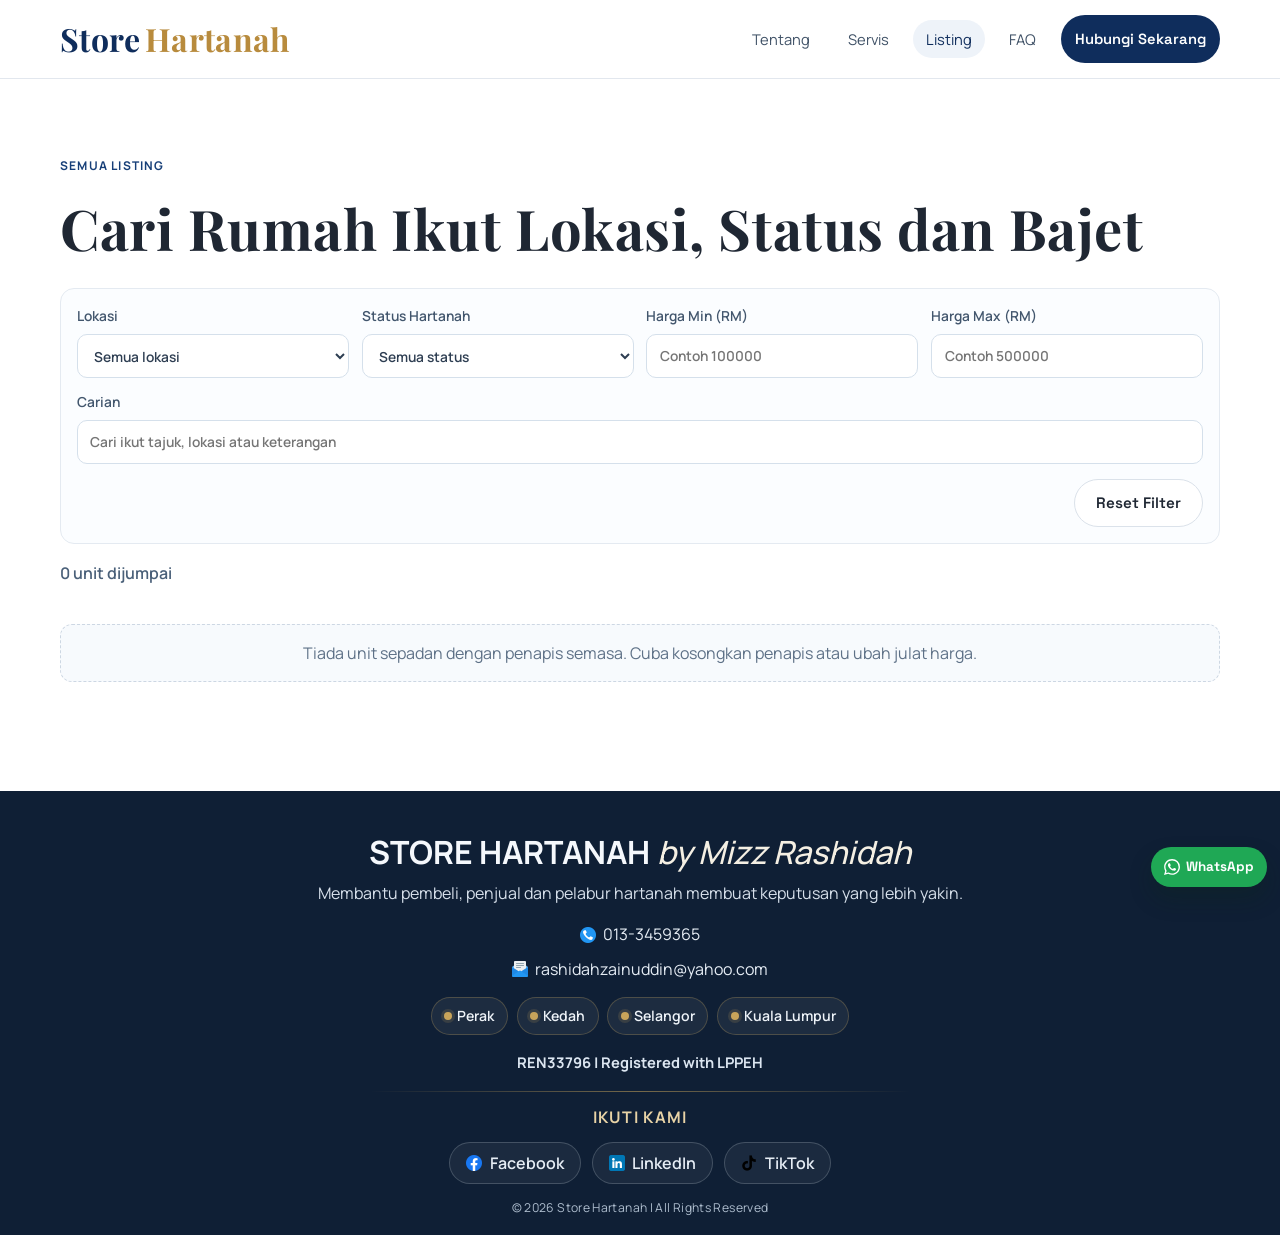
<file: listing.html>
<!doctype html>
<html lang="ms">
  <head>
    <meta charset="UTF-8" />
    <meta name="viewport" content="width=device-width, initial-scale=1.0" />
    <link rel="icon" type="image/jpeg" href="assets/logo/7d5cea04-9f6e-4fd5-bb03-fb02c5d42b63.jpeg" />
    <title>Semua Listing Hartanah | Store Hartanah</title>
    <meta
      name="description"
      content="Semua listing hartanah Store Hartanah dengan filter lokasi, status dan harga untuk bantu anda cari rumah ikut bajet."
    />
    <meta name="robots" content="index,follow" />

    <link rel="preconnect" href="https://fonts.googleapis.com" />
    <link rel="preconnect" href="https://fonts.gstatic.com" crossorigin />
    <link
      href="https://fonts.googleapis.com/css2?family=Manrope:wght@400;500;600;700&family=Playfair+Display:wght@600;700&family=Space+Grotesk:wght@500;600;700&display=swap"
      rel="stylesheet"
    />
    <link
      href="https://fonts.googleapis.com/css2?family=Material+Symbols+Outlined:wght,FILL@100..700,0..1&display=swap"
      rel="stylesheet"
    />
    <link rel="stylesheet" href="styles.css" />
  </head>
  <body class="listing-page">
    <header class="site-header" id="top">
      <nav class="navbar container" aria-label="Navigasi Utama">
        <a class="brand" href="index.html#hero" aria-label="Store Hartanah">
          <span class="brand-wordmark" aria-hidden="true">
            <span class="brand-store">Store</span>
            <span class="brand-hartanah">Hartanah</span>
          </span>
        </a>

        <button
          class="menu-toggle"
          type="button"
          aria-expanded="false"
          aria-controls="mobile-menu"
          aria-label="Buka menu"
          data-menu-toggle
        >
          <span></span>
          <span></span>
          <span></span>
        </button>

        <ul class="nav-links" data-desktop-nav>
          <li><a href="index.html#about">Tentang</a></li>
          <li><a href="index.html#services">Servis</a></li>
          <li><a href="listing.html" class="active">Listing</a></li>
          <li><a href="index.html#faq">FAQ</a></li>
          <li>
            <a
              class="btn btn-primary btn-nav"
              href="https://wa.me/60133459365"
              target="_blank"
              rel="noopener noreferrer"
              >Hubungi Sekarang</a
            >
          </li>
        </ul>
      </nav>

      <div class="menu-backdrop" data-menu-backdrop></div>
      <div class="mobile-menu" id="mobile-menu" data-mobile-menu>
        <a href="index.html#hero" data-nav-link>Utama</a>
        <a href="index.html#about" data-nav-link>Tentang</a>
        <a href="index.html#services" data-nav-link>Servis</a>
        <a href="listing.html" data-nav-link>Listing</a>
        <a href="index.html#testimoni" data-nav-link>Testimoni</a>
        <a href="index.html#faq" data-nav-link>FAQ</a>
        <a
          class="btn btn-primary"
          href="https://wa.me/60133459365"
          target="_blank"
          rel="noopener noreferrer"
          >Hubungi Mizz Rashidah</a
        >
      </div>
    </header>

    <main class="listing-main" id="listing">
      <section class="section">
        <div class="container reveal is-visible">
          <p class="eyebrow">Semua Listing</p>
          <h1>Cari Rumah Ikut Lokasi, Status dan Bajet</h1>

          <form class="listing-filter" data-listing-filter>
            <div class="listing-filter-grid">
              <label>
                Lokasi
                <select data-filter-location>
                  <option value="">Semua lokasi</option>
                </select>
              </label>

              <label>
                Status Hartanah
                <select data-filter-status>
                  <option value="">Semua status</option>
                </select>
              </label>

              <label>
                Harga Min (RM)
                <input type="number" min="0" step="1000" placeholder="Contoh 100000" data-filter-price-min />
              </label>

              <label>
                Harga Max (RM)
                <input type="number" min="0" step="1000" placeholder="Contoh 500000" data-filter-price-max />
              </label>

              <label class="listing-search-field">
                Carian
                <input
                  type="search"
                  placeholder="Cari ikut tajuk, lokasi atau keterangan"
                  data-filter-search
                />
              </label>
            </div>
            <div class="listing-filter-actions">
              <button class="btn btn-secondary" type="button" data-filter-reset>Reset Filter</button>
            </div>
          </form>

          <p class="listing-count" data-listing-count>0 unit dijumpai</p>

          <div class="listing-grid" data-listing-grid data-listing-grid-all></div>
          <p class="listing-empty" data-listing-empty hidden>
            Tiada unit sepadan dengan penapis semasa. Cuba kosongkan penapis atau ubah julat harga.
          </p>
        </div>
      </section>
    </main>

    <footer class="site-footer" id="footer">
      <div class="container footer-simple">
        <div class="footer-branding">
          <h3><span>STORE HARTANAH</span> <em>by Mizz Rashidah</em></h3>
          <p class="footer-desc">
            Membantu pembeli, penjual dan pelabur hartanah membuat keputusan yang lebih yakin.
          </p>
        </div>

        <div class="footer-contact">
          <p>
            <img class="footer-contact-icon" src="assets/logo/call_3687004.png" alt="" aria-hidden="true" />
            <a href="tel:+60133459365">013-3459365</a>
          </p>
          <p>
            <img class="footer-contact-icon" src="assets/logo/email_726623.png" alt="" aria-hidden="true" />
            <a href="mailto:rashidahzainuddin@yahoo.com">rashidahzainuddin@yahoo.com</a>
          </p>
        </div>

        <div class="footer-badges" aria-label="Coverage area">
          <span class="footer-badge">Perak</span>
          <span class="footer-badge">Kedah</span>
          <span class="footer-badge">Selangor</span>
          <span class="footer-badge">Kuala Lumpur</span>
        </div>

        <p class="footer-ren">REN33796 | Registered with LPPEH</p>
        <div class="footer-divider" aria-hidden="true"></div>
        <h4>Ikuti Kami</h4>
        <ul class="footer-social-list">
          <li>
            <a
              class="footer-social-link"
              href="https://www.facebook.com/share/1Cqb9Rb7jR/"
              target="_blank"
              rel="noopener noreferrer"
              ><img src="assets/logo/facebook.png" alt="" aria-hidden="true" />Facebook</a
            >
          </li>
          <li>
            <a
              class="footer-social-link"
              href="https://www.linkedin.com/in/mizz-rashidah-commercial-property-specialist-b59999238"
              target="_blank"
              rel="noopener noreferrer"
              ><img src="assets/logo/linkedin.png" alt="" aria-hidden="true" />LinkedIn</a
            >
          </li>
          <li>
            <a
              class="footer-social-link"
              href="https://www.tiktok.com/@store_hartanah?_r=1&_t=ZS-96qt3junIsX"
              target="_blank"
              rel="noopener noreferrer"
              ><img src="assets/logo/video_15047576.png" alt="" aria-hidden="true" />TikTok</a
            >
          </li>
        </ul>
        <p class="footer-copy">© 2026 Store Hartanah | All Rights Reserved</p>
      </div>
    </footer>

    <a
      class="floating-wa"
      href="https://wa.me/60133459365"
      target="_blank"
      rel="noopener noreferrer"
      aria-label="WhatsApp Store Hartanah"
      ><svg viewBox="0 0 24 24" aria-hidden="true" focusable="false">
        <path
          d="M20.52 3.48A11.86 11.86 0 0 0 12.08 0C5.54 0 .2 5.34.2 11.9c0 2.1.55 4.15 1.6 5.96L0 24l6.3-1.73a11.84 11.84 0 0 0 5.77 1.48h.01c6.55 0 11.89-5.34 11.9-11.9a11.82 11.82 0 0 0-3.46-8.37ZM12.08 21.7h-.01a9.8 9.8 0 0 1-4.99-1.37l-.36-.21-3.74 1.03 1-3.64-.24-.38a9.8 9.8 0 0 1-1.52-5.23c0-5.42 4.4-9.82 9.83-9.82 2.63 0 5.1 1.02 6.95 2.88a9.77 9.77 0 0 1 2.88 6.95c0 5.42-4.41 9.82-9.83 9.82Zm5.38-7.33c-.3-.15-1.78-.88-2.06-.98-.27-.1-.47-.15-.67.15-.2.3-.77.98-.95 1.18-.17.2-.35.22-.64.07-.3-.15-1.26-.46-2.4-1.47-.88-.78-1.48-1.74-1.65-2.03-.17-.3-.02-.45.12-.6.13-.13.3-.35.45-.52.15-.18.2-.3.3-.5.1-.2.05-.38-.02-.52-.08-.15-.67-1.63-.92-2.23-.24-.59-.49-.5-.67-.51h-.57c-.2 0-.52.07-.8.38-.27.3-1.04 1.02-1.04 2.48 0 1.45 1.07 2.86 1.22 3.05.15.2 2.1 3.2 5.08 4.49.71.3 1.26.48 1.69.62.71.22 1.35.19 1.86.12.57-.09 1.78-.73 2.03-1.43.25-.7.25-1.29.17-1.42-.07-.12-.27-.2-.57-.35Z"
        />
      </svg><span>WhatsApp</span></a
    >
    <script src="script.js" defer></script>
  </body>
</html>
</file>
<file: styles.css>
:root {
  --navy: #0f2d5c;
  --navy-soft: #173f78;
  --charcoal: #1f2733;
  --text: #324154;
  --white: #ffffff;
  --offwhite: #f5f7fa;
  --line: #dbe2ea;
  --gold: #c8a45a;
  --gold-soft: #e1c993;
  --shadow: 0 14px 35px rgba(15, 39, 71, 0.1);
  --radius: 14px;
  --container: 1160px;
}

* {
  box-sizing: border-box;
}

html {
  scroll-behavior: smooth;
}

body {
  margin: 0;
  font-family: "Manrope", sans-serif;
  color: var(--text);
  background: #ffffff;
  line-height: 1.65;
}

body.lightbox-open {
  overflow: hidden;
}

img {
  max-width: 100%;
  display: block;
  border-radius: var(--radius);
  object-fit: cover;
  aspect-ratio: 16 / 10;
}

.material-symbols-outlined {
  font-variation-settings: "FILL" 0, "wght" 400, "GRAD" 0, "opsz" 24;
  display: inline-block;
  vertical-align: middle;
  line-height: 1;
}

a {
  color: inherit;
  text-decoration: none;
}

.container {
  width: min(100% - 2rem, var(--container));
  margin-inline: auto;
}

.section {
  padding: clamp(4rem, 7vw, 6.2rem) 0;
}

.section-divider {
  position: relative;
}

.section-divider::before {
  content: "";
  position: absolute;
  top: 0;
  left: 50%;
  transform: translateX(-50%);
  width: min(90%, 980px);
  height: 1px;
  background: linear-gradient(90deg, transparent, var(--line), transparent);
}

h1,
h2,
h3,
h4 {
  margin: 0 0 1.1rem;
  color: var(--charcoal);
  line-height: 1.22;
}

h1,
h2 {
  font-family: "Playfair Display", serif;
  letter-spacing: 0.01em;
}

h1 {
  font-size: clamp(2rem, 4.8vw, 3.5rem);
}

h2 {
  font-size: clamp(1.7rem, 3vw, 2.45rem);
  position: relative;
  display: inline-block;
  padding-bottom: 0.55rem;
}

h2::after {
  content: "";
  position: absolute;
  left: 0;
  bottom: 0;
  width: 56px;
  height: 2px;
  border-radius: 999px;
  background: var(--gold);
}

h3 {
  font-size: 1.15rem;
}

p {
  margin: 0 0 1.2rem;
}

.eyebrow {
  margin-bottom: 1.15rem;
  font-weight: 700;
  text-transform: uppercase;
  letter-spacing: 0.1em;
  color: var(--navy-soft);
  font-size: 0.75rem;
}

.center-heading {
  display: block;
  width: fit-content;
  margin-inline: auto;
  text-align: center;
}

.center-heading::after {
  left: 50%;
  transform: translateX(-50%);
}

.center-eyebrow {
  text-align: center;
}

.center-subheading {
  margin: 0.2rem auto 1.2rem;
  max-width: 760px;
  text-align: center;
  color: #4c6076;
}

.lead {
  font-size: clamp(1rem, 2vw, 1.18rem);
  margin-bottom: 1.6rem;
}

.btn {
  display: inline-flex;
  align-items: center;
  justify-content: center;
  min-height: 48px;
  padding: 0.72rem 1.3rem;
  border-radius: 999px;
  border: 1px solid transparent;
  font-family: "Space Grotesk", sans-serif;
  font-size: 0.95rem;
  font-weight: 600;
  transition: transform 0.25s ease, box-shadow 0.25s ease, background-color 0.25s ease,
    color 0.25s ease;
}

.btn:hover,
.btn:focus-visible {
  transform: translateY(-2px);
  box-shadow: var(--shadow);
}

.btn-primary {
  background: var(--navy);
  color: var(--white);
}

.btn-primary:hover,
.btn-primary:focus-visible {
  background: var(--gold);
  color: #182739;
}

.btn-secondary {
  border-color: var(--line);
  color: var(--charcoal);
  background: var(--white);
}

.btn-secondary:hover,
.btn-secondary:focus-visible {
  border-color: var(--gold);
  color: var(--navy);
  background: #fffaf0;
}

.btn-gold {
  background: var(--gold);
  color: var(--white);
}

.btn-gold:hover,
.btn-gold:focus-visible {
  background: #a88750;
}

.site-header {
  position: sticky;
  top: 0;
  z-index: 1000;
  background: rgba(255, 255, 255, 0.94);
  backdrop-filter: blur(10px);
  border-bottom: 1px solid rgba(219, 226, 234, 0.8);
}

.navbar {
  min-height: 78px;
  display: flex;
  align-items: center;
  justify-content: space-between;
  gap: 1rem;
}

.brand {
  display: flex;
  align-items: center;
  max-width: 240px;
}

.brand-wordmark {
  display: inline-flex;
  align-items: baseline;
  gap: 0.28rem;
  font-family: "Playfair Display", serif;
  font-size: 2rem;
  font-weight: 700;
  line-height: 1;
  letter-spacing: 0.01em;
  white-space: nowrap;
}

.brand-store {
  color: var(--navy);
}

.brand-hartanah {
  color: #b88b3d;
}

.nav-links {
  display: none;
  align-items: center;
  gap: 0.7rem;
  list-style: none;
  margin: 0;
  padding: 0;
}

.nav-links a {
  padding: 0.55rem 0.82rem;
  border-radius: 999px;
  font-size: 0.92rem;
  color: #405267;
}

.nav-links .btn-nav {
  color: #ffffff;
}

.nav-links .btn-nav:hover,
.nav-links .btn-nav:focus-visible {
  color: #182739;
}

.nav-links a:not(.btn):hover,
.nav-links a:not(.btn).active {
  color: var(--navy);
  background: #eef3f9;
}

.menu-toggle {
  width: 46px;
  height: 46px;
  border: 1px solid var(--line);
  border-radius: 12px;
  background: var(--white);
  display: grid;
  place-items: center;
  gap: 5px;
  padding: 10px;
  cursor: pointer;
}

.menu-toggle span {
  display: block;
  width: 20px;
  height: 2px;
  background: var(--charcoal);
  transition: transform 0.25s ease, opacity 0.25s ease;
}

.menu-toggle[aria-expanded="true"] span:nth-child(1) {
  transform: translateY(7px) rotate(45deg);
}

.menu-toggle[aria-expanded="true"] span:nth-child(2) {
  opacity: 0;
}

.menu-toggle[aria-expanded="true"] span:nth-child(3) {
  transform: translateY(-7px) rotate(-45deg);
}

.menu-backdrop {
  position: fixed;
  inset: 0;
  background: rgba(0, 0, 0, 0.34);
  opacity: 0;
  pointer-events: none;
  transition: opacity 0.28s ease;
}

.mobile-menu {
  position: fixed;
  top: 79px;
  right: 1rem;
  left: 1rem;
  padding: 1rem;
  border-radius: 18px;
  background: var(--white);
  box-shadow: var(--shadow);
  display: grid;
  gap: 0.35rem;
  transform: translateY(-14px);
  opacity: 0;
  pointer-events: none;
  transition: all 0.28s ease;
}

.mobile-menu a {
  border-radius: 10px;
  padding: 0.72rem 0.85rem;
  text-align: center;
}

.mobile-menu a:not(.btn):hover {
  background: #f2f6fb;
}

.menu-open .menu-backdrop {
  opacity: 1;
  pointer-events: auto;
}

.menu-open .mobile-menu {
  opacity: 1;
  pointer-events: auto;
  transform: translateY(0);
}

.hero-grid,
.split {
  display: grid;
  gap: 1.5rem;
  align-items: center;
}

.hero-grid {
  grid-template-columns: 1fr;
  max-width: 880px;
  justify-content: center;
}

.hero {
  padding-top: clamp(3rem, 7vw, 6rem);
  background: #f9f5eb;
}

.hero-copy {
  padding: 0;
  text-align: center;
}

.hero-copy .eyebrow {
  color: #7a5a1f;
}

.hero-copy h1 {
  color: var(--navy);
}

.hero-highlight {
  color: #b88b3d;
}

.hero-copy .lead {
  color: #2f4866;
}

.hero-copy .hero-trust span {
  background: #fffdf8;
  border: 1px solid #e7d1a3;
  color: #5f7086;
}

.hero-copy .hero-trust .trust-badge {
  border-color: #cfab62;
}

.hero-media {
  margin: 0;
  display: flex;
  align-items: center;
  justify-content: center;
}

.hero-media img {
  width: auto;
  max-width: 100%;
  height: auto;
  max-height: min(62vh, 560px);
  margin-inline: auto;
  object-fit: contain;
  aspect-ratio: auto;
}

.hero-actions {
  display: flex;
  flex-wrap: wrap;
  gap: 0.95rem;
  margin-top: 1.55rem;
}

.hero-copy .hero-actions {
  justify-content: center;
}

.hero-actions .btn {
  min-height: 56px;
  padding: 0.9rem 1.7rem;
  border-radius: 999px;
  font-size: 0.74rem;
  font-weight: 700;
  letter-spacing: 0.12em;
  text-transform: uppercase;
  gap: 0.52rem;
  box-shadow: 0 12px 24px rgba(15, 45, 92, 0.12);
}

.hero-actions .btn .material-symbols-outlined {
  font-size: 1.08rem;
}

.hero-actions .btn-primary {
  background: linear-gradient(135deg, #0f2747 0%, #163863 100%);
  color: #ffffff;
}

.hero-actions .btn-primary:hover,
.hero-actions .btn-primary:focus-visible {
  background: #0f2747;
  color: #ffffff;
}

.hero-actions .btn-secondary {
  border-color: rgba(15, 45, 92, 0.25);
  color: var(--navy);
  background: #ffffff;
}

.hero-actions .btn-secondary:hover,
.hero-actions .btn-secondary:focus-visible {
  background: var(--navy);
  border-color: var(--navy);
  color: #ffffff;
}

.hero-trust {
  margin-top: 1rem;
  display: grid;
  grid-template-columns: repeat(3, minmax(0, 1fr));
  gap: 0.35rem;
  width: min(100%, 360px);
}

.hero-copy .hero-trust {
  margin-inline: auto;
}

.hero-trust span {
  display: flex;
  align-items: center;
  justify-content: center;
  background: #eff4fa;
  color: #5b6d82;
  border-radius: 10px;
  padding: 0.32rem 0.44rem;
  min-height: 34px;
  text-align: center;
  line-height: 1.15;
  font-size: clamp(0.66rem, 1.6vw, 0.75rem);
}

.hero-trust .trust-badge {
  background: linear-gradient(145deg, #dbc187 0%, var(--gold) 100%);
  color: #1f2f46;
  font-weight: 800;
  letter-spacing: 0.02em;
}

.card,
.service-card {
  background: var(--white);
  border: 1px solid #e4eaf1;
  border-radius: var(--radius);
  padding: 1.1rem;
  box-shadow: 0 8px 22px rgba(9, 29, 54, 0.05);
  transition: transform 0.25s ease, box-shadow 0.25s ease;
}

.card:hover,
.service-card:hover {
  transform: translateY(-4px);
  box-shadow: var(--shadow);
}

.services-modern .services-grid {
  margin-inline: auto;
  max-width: 1320px;
  gap: 1.1rem;
}

.services-modern .service-card {
  display: flex;
  flex-direction: column;
  align-items: center;
  text-align: center;
  height: 100%;
  padding: 2rem 1.35rem 1.45rem;
  border-radius: 16px;
  background: #f9f5eb;
  border: 1px solid rgba(228, 211, 178, 0.7);
  box-shadow: 0 10px 24px rgba(15, 45, 92, 0.08);
}

.services-modern .service-card:hover {
  transform: translateY(-6px);
  box-shadow: 0 20px 30px rgba(15, 45, 92, 0.12);
}

.services-modern .services-intro {
  text-align: center;
  margin: 0 auto 2rem;
}

.services-modern .services-kicker {
  margin: 0 0 0.5rem;
  text-transform: uppercase;
  letter-spacing: 0.2em;
  font-size: 0.74rem;
  font-weight: 700;
  color: var(--gold);
}

.services-modern .service-icon-circle {
  width: 64px;
  height: 64px;
  border-radius: 999px;
  display: grid;
  place-items: center;
  background: #ffffff;
  color: var(--navy);
  margin-bottom: 1.1rem;
  box-shadow: 0 8px 16px rgba(12, 34, 58, 0.09);
  border: 1px solid rgba(200, 164, 90, 0.35);
}

.services-modern .service-icon-svg {
  width: 34px;
  height: 34px;
  color: var(--navy);
}

.services-modern .service-icon-symbol {
  font-size: 2rem;
  color: var(--navy);
}

.services-modern .service-card h3 {
  margin: 0 0 0.6rem;
  color: #102b53;
  font-size: clamp(1.06rem, 1.8vw, 1.3rem);
}

.services-modern .service-card p {
  margin: 0 0 1.2rem;
  color: #3f546d;
  font-size: 0.97rem;
  line-height: 1.45;
  max-width: 29ch;
}

.services-modern .service-link {
  margin-top: auto;
  display: inline-flex;
  align-items: center;
  gap: 0.42rem;
  text-transform: uppercase;
  letter-spacing: 0.11em;
  font-size: 0.7rem;
  font-weight: 800;
  color: var(--gold);
  transition: gap 0.2s ease, color 0.2s ease;
}

.services-modern .service-link:hover,
.services-modern .service-link:focus-visible {
  gap: 0.72rem;
  color: #9d7a42;
}

.services-modern .service-link span {
  font-size: 0.92rem;
}

.services-modern .service-link-icon {
  font-size: 0.95rem;
}

.services-modern .service-link-button {
  min-height: 44px;
  padding: 0.72rem 1rem;
  border-radius: 999px;
  background: var(--navy);
  color: #ffffff;
  box-shadow: 0 10px 18px rgba(15, 39, 71, 0.16);
}

.services-modern .service-link-button:hover,
.services-modern .service-link-button:focus-visible {
  background: #163863;
  color: #ffffff;
}

.services-modern .service-arrow {
  color: var(--gold);
  font-size: 2rem;
  line-height: 1;
  opacity: 0.95;
}

.services-modern .center-cta {
  margin-top: 2rem;
}

.services-modern .center-cta .btn {
  width: min(100%, 420px);
  min-height: 56px;
  font-size: 1.15rem;
  border-radius: 999px;
}

.problem-grid,
.usp-grid,
.services-grid,
.testimoni-grid {
  display: grid;
  gap: 0.9rem;
  margin-top: 1.35rem;
}

.problem-grid {
  grid-template-columns: 1fr;
  max-width: 780px;
  margin: 1.45rem auto 0;
  gap: 1rem;
}

.problem-item {
  display: grid;
  gap: 0.55rem;
  padding: 0;
  justify-items: center;
}

.problem-item h3 {
  margin: 0;
  font-family: "Manrope", sans-serif;
  font-size: clamp(1.04rem, 2.5vw, 1.18rem);
  font-weight: 700;
  color: #ffffff;
  line-height: 1.25;
}

.problem-row {
  display: grid;
  grid-template-columns: 58px 1fr;
  gap: 0.82rem;
  align-items: center;
  width: min(100%, 700px);
}

.problem-row-sub {
  padding: 0;
  border-radius: 0;
  background: transparent;
  border: 0;
}

.problem-row-sub p {
  margin: 0;
  color: #eef3f9;
  font-size: 0.95rem;
  line-height: 1.35;
}

.problem-row h3,
.problem-row p {
  display: flex;
  align-items: center;
  width: 100%;
  min-height: 60px;
  border-radius: 14px;
  padding: 0.72rem 1rem 0.72rem 1.2rem;
  background: linear-gradient(140deg, #1f2733 0%, #273647 48%, #0f2d5c 100%);
  box-shadow: 0 10px 20px rgba(14, 33, 56, 0.16);
  clip-path: polygon(16px 0, 100% 0, 100% 100%, 16px 100%, 0 50%);
  transition: transform 0.2s ease, box-shadow 0.2s ease;
  border: 1px solid rgba(200, 164, 90, 0.28);
}

.problem-row-head h3 {
  background: linear-gradient(140deg, #16345f 0%, #10315a 52%, #0f2d5c 100%);
  color: #ffffff;
  border-color: rgba(200, 164, 90, 0.24);
}

.problem-row-sub p {
  min-height: 54px;
  padding-top: 0.66rem;
  padding-bottom: 0.66rem;
  background: linear-gradient(145deg, #fffdf8 0%, #f6efe3 100%);
  color: #43566c;
  border-color: rgba(200, 164, 90, 0.26);
}

.problem-item:hover .problem-row h3,
.problem-item:hover .problem-row p {
  transform: translateX(2px);
  box-shadow: 0 14px 24px rgba(14, 33, 56, 0.24);
}

.problem-icon {
  width: 58px;
  height: 58px;
  border-radius: 10px;
  object-fit: contain;
  aspect-ratio: 1 / 1;
}

.problem-icon-sub {
  width: 50px;
  height: 50px;
}

.assist-panel {
  margin: 1.8rem auto 0;
  width: min(100%, 780px);
  padding: 1.1rem 1.1rem 1rem;
  border-radius: 14px;
  border: 1px solid rgba(200, 164, 90, 0.32);
  background: linear-gradient(145deg, #f7fafd 0%, #f2f6fb 100%);
}

.assist-list {
  margin: 0;
  padding: 0;
  list-style: none;
  display: grid;
  gap: 0.5rem;
}

.assist-list li {
  position: relative;
  display: flex;
  align-items: center;
  justify-content: space-between;
  gap: 0.7rem;
  min-height: 48px;
  border-radius: 10px;
  padding: 0.68rem 0.8rem 0.68rem 0.95rem;
  border: 1px solid #d9e4f0;
  background: #ffffff;
  color: #243a55;
  font-weight: 600;
}

.assist-point-icon {
  color: var(--gold);
  font-size: 1.16rem;
  flex: 0 0 auto;
}

.testimoni-grid {
  align-items: stretch;
}

.testimoni-grid .card {
  display: flex;
  flex-direction: column;
  height: 100%;
}

.testimoni-grid blockquote {
  margin: 0;
}

.testimoni-grid blockquote p {
  flex: 1;
  margin-bottom: 1rem;
}

.testimonial-stars {
  display: block;
  text-align: center;
  margin-bottom: 0.45rem;
  letter-spacing: 0.08em;
}

.testimoni-grid blockquote cite {
  margin-top: auto;
  font-style: normal;
  font-weight: 700;
  color: var(--navy);
}

.testimonial-media-block {
  margin-top: 1.45rem;
}

.sold-counter-grid {
  margin-top: 1.2rem;
  display: grid;
  gap: 0.7rem;
}

.sold-counter-item {
  border: 1px solid #dce5ef;
  border-radius: 12px;
  background: #fbfdff;
  padding: 0.78rem 0.85rem;
  text-align: center;
  box-shadow: 0 8px 18px rgba(15, 45, 92, 0.06);
}

.sold-counter-item h3 {
  margin: 0;
  color: #17395f;
  font-size: clamp(0.98rem, 2.1vw, 1.1rem);
}

.testimonial-carousel {
  position: relative;
  width: min(100%, 980px);
  margin: 0 auto;
}

.testimonial-viewport {
  overflow: hidden;
  border-radius: 16px;
}

.testimonial-track {
  display: flex;
  transition: transform 0.35s ease;
  touch-action: pan-y;
}

.testimonial-slide {
  min-width: 100%;
  padding: 0;
  margin: 0;
}

.testimonial-frame {
  position: relative;
  height: clamp(290px, 60vw, 560px);
  border-radius: 16px;
  border: 1px solid #d9e4ef;
  background: linear-gradient(145deg, #1d2a3b 0%, #223952 50%, #193152 100%);
  box-shadow: 0 14px 30px rgba(14, 33, 56, 0.2);
  overflow: hidden;
}

.testimonial-frame::before {
  content: "";
  position: absolute;
  inset: 0;
  background: radial-gradient(circle at center, rgba(255, 255, 255, 0.12), transparent 68%);
}

.testimonial-frame img {
  position: relative;
  z-index: 1;
  width: 100%;
  height: 100%;
  object-fit: contain;
  aspect-ratio: auto;
  border-radius: 0;
  cursor: zoom-in;
}

.testimonial-nav {
  position: absolute;
  top: 50%;
  transform: translateY(-50%);
  width: 42px;
  height: 42px;
  border: 0;
  border-radius: 999px;
  background: rgba(15, 39, 71, 0.78);
  color: #fff;
  font-size: 1.45rem;
  line-height: 1;
  display: grid;
  place-items: center;
  cursor: pointer;
  z-index: 2;
}

.testimonial-nav.prev {
  left: 0.6rem;
}

.testimonial-nav.next {
  right: 0.6rem;
}

.testimonial-nav:hover,
.testimonial-nav:focus-visible {
  background: rgba(200, 164, 90, 0.95);
  color: #16263d;
}

.testimonial-dots {
  display: none;
}

.testimonial-dot {
  width: 9px;
  height: 9px;
  border: 0;
  border-radius: 999px;
  background: #b8c5d4;
  cursor: pointer;
}

.testimonial-dot.is-active {
  width: 21px;
  background: var(--gold);
}

.testimonial-indicator {
  margin-top: 0.75rem;
  display: grid;
  gap: 0.32rem;
  justify-items: center;
}

.testimonial-indicator-text {
  color: #4f647b;
  font-size: 0.84rem;
  font-weight: 600;
}

.testimonial-indicator-bar {
  width: min(100%, 320px);
  height: 6px;
  border-radius: 999px;
  background: #d3deea;
  overflow: hidden;
}

.testimonial-indicator-fill {
  display: block;
  width: 0;
  height: 100%;
  background: linear-gradient(90deg, var(--gold) 0%, #dfc48f 100%);
  border-radius: inherit;
  transition: width 0.25s ease;
}

.testimonial-hint {
  margin: 0.7rem 0 0;
  text-align: center;
  color: #5a6e84;
  font-size: 0.87rem;
}

.testimonial-lightbox {
  position: fixed;
  inset: 0;
  z-index: 1200;
  background: rgba(8, 14, 24, 0.95);
  display: grid;
  grid-template-columns: auto 1fr auto;
  align-items: center;
  padding: 1.2rem;
}

.testimonial-lightbox[hidden] {
  display: none;
}

.testimonial-lightbox-stage {
  width: min(94vw, 1180px);
  margin: 0 auto;
  height: min(86vh, 820px);
  display: flex;
  align-items: center;
  justify-content: center;
  touch-action: pan-y;
  padding: clamp(0.35rem, 1.4vw, 0.85rem);
  box-sizing: border-box;
}

.testimonial-lightbox-stage img {
  width: auto;
  height: auto;
  max-width: 100%;
  max-height: 100%;
  object-fit: contain;
  aspect-ratio: auto;
  border-radius: 12px;
}

.testimonial-lightbox-nav,
.testimonial-lightbox-close {
  border: 0;
  border-radius: 999px;
  background: rgba(255, 255, 255, 0.14);
  color: #fff;
  cursor: pointer;
}

.testimonial-lightbox-nav {
  width: 46px;
  height: 46px;
  font-size: 1.8rem;
}

.testimonial-lightbox-close {
  position: absolute;
  top: 0.9rem;
  right: 0.9rem;
  width: 44px;
  height: 44px;
  font-size: 1.8rem;
  line-height: 1;
}

.testimonial-lightbox-count {
  position: absolute;
  bottom: 1rem;
  left: 50%;
  transform: translateX(-50%);
  margin: 0;
  color: #e9eff7;
  font-weight: 600;
}

.check-list,
.areas-list {
  list-style: none;
  padding: 0;
  margin: 1.35rem 0 0;
  display: grid;
  gap: 0.5rem;
}

.check-list li,
.areas-list li {
  position: relative;
  border-left: 2px solid var(--gold-soft);
  padding-left: 1rem;
}

.check-list li::before,
.areas-list li::before {
  content: "";
  position: absolute;
  left: 0.34rem;
  top: 0.62em;
  width: 6px;
  height: 6px;
  border-radius: 999px;
  background: var(--gold);
}

.about-owner-img {
  width: 100%;
  height: auto;
  max-height: 620px;
  object-fit: cover;
  aspect-ratio: 2 / 3;
}

.about-copy {
  max-width: 650px;
}

.about-copy h2 {
  margin-bottom: 0.9rem;
}

.about-pill {
  margin: 0 0 1rem;
  display: inline-flex;
  align-items: center;
  gap: 0.48rem;
  padding: 0.52rem 0.9rem;
  border-radius: 999px;
  border: 1px solid rgba(200, 164, 90, 0.4);
  background: #fbf4e7;
  color: #2d4059;
  font-weight: 700;
}

.about-pill .material-symbols-outlined {
  color: var(--gold);
  font-size: 1.05rem;
}

.about-areas {
  display: grid;
  gap: 0.75rem;
}

.about-area-card {
  border: 1px solid #dce5ef;
  border-radius: 12px;
  background: #ffffff;
  padding: 0.78rem 0.9rem;
}

.about-area-card h3 {
  margin: 0 0 0.35rem;
  display: inline-flex;
  align-items: center;
  gap: 0.35rem;
  color: #1b3352;
  font-size: 1.02rem;
}

.about-area-card h3 .material-symbols-outlined {
  color: var(--gold);
  font-size: 1.06rem;
}

.about-area-card p {
  margin: 0;
  color: #45586f;
}

.about-meta-grid {
  margin-top: 1.35rem;
  display: grid;
  gap: 0.75rem;
}

.about-meta-card {
  border: 1px solid #e4eaf1;
  border-radius: 12px;
  background: #fcfdff;
  padding: 0.85rem 0.95rem;
}

.about-meta-card h3 {
  margin-bottom: 0.45rem;
  font-size: 0.95rem;
  color: #3f5266;
}

.about-meta-card p {
  margin: 0;
}

.about-notes {
  margin-top: 1rem;
}

.about-notes p:last-child {
  margin-bottom: 0;
}

.listing-grid {
  margin-top: 1.35rem;
  display: grid;
  gap: 1rem;
  align-items: stretch;
}

.listing-card {
  border: 1px solid #e4eaf1;
  border-radius: var(--radius);
  background: var(--white);
  overflow: hidden;
  display: flex;
  flex-direction: column;
  height: 100%;
  box-shadow: 0 10px 26px rgba(12, 30, 52, 0.08);
  transition: transform 0.25s ease, box-shadow 0.25s ease;
}

.listing-card:hover {
  transform: translateY(-4px);
  box-shadow: var(--shadow);
}

.listing-media {
  position: relative;
  display: flex;
  align-items: center;
  justify-content: center;
  padding: 0.7rem;
  overflow: hidden;
  background: #eef3f8;
  aspect-ratio: 16 / 10;
}

.listing-media img {
  width: auto;
  height: auto;
  max-width: 100%;
  max-height: 100%;
  object-fit: contain;
  aspect-ratio: auto;
  border-radius: 0;
}

.listing-status {
  position: absolute;
  top: 0.75rem;
  left: 0.75rem;
  background: rgba(14, 38, 68, 0.9);
  color: #f4f8fc;
  border-radius: 999px;
  padding: 0.3rem 0.68rem;
  font-size: 0.72rem;
  font-weight: 700;
  letter-spacing: 0.02em;
  text-transform: uppercase;
}

.listing-counter {
  position: absolute;
  right: 0.75rem;
  bottom: 0.75rem;
  background: rgba(15, 39, 71, 0.75);
  color: #ffffff;
  border-radius: 999px;
  padding: 0.22rem 0.5rem;
  font-size: 0.72rem;
}

.listing-gallery-btn {
  position: absolute;
  top: 50%;
  transform: translateY(-50%);
  width: 36px;
  height: 36px;
  border: 0;
  border-radius: 999px;
  display: grid;
  place-items: center;
  background: rgba(15, 39, 71, 0.72);
  color: #fff;
  font-size: 1.2rem;
  line-height: 1;
  cursor: pointer;
}

.listing-gallery-btn.prev {
  left: 0.7rem;
}

.listing-gallery-btn.next {
  right: 0.7rem;
}

.listing-content {
  padding: 1rem;
  display: flex;
  flex-direction: column;
  flex: 1;
}

.listing-content h3 {
  margin-bottom: 0.7rem;
  font-size: 1.12rem;
  min-height: 2.8rem;
}

.listing-description {
  margin-bottom: 0.9rem;
  color: #5b6d81;
  flex: 1;
}

.listing-meta {
  display: grid;
  gap: 0.3rem;
  margin-bottom: 1rem;
  color: #4c6076;
}

.listing-meta span {
  position: relative;
  padding-left: 0.95rem;
}

.listing-meta span::before {
  content: "";
  position: absolute;
  left: 0.15rem;
  top: 0.62em;
  width: 5px;
  height: 5px;
  border-radius: 999px;
  background: var(--gold);
}

.listing-price {
  font-weight: 700;
  color: #102947;
}

.listing-content .btn {
  margin-top: auto;
  width: 100%;
}

.listing-actions {
  margin-top: 1.8rem;
  display: flex;
  flex-wrap: wrap;
  gap: 0.7rem;
  justify-content: center;
}

.listing-more-btn {
  border-color: rgba(200, 164, 90, 0.72);
  background: #ffffff;
  color: var(--navy);
  box-shadow: 0 10px 20px rgba(15, 45, 92, 0.08);
  gap: 0.45rem;
}

.listing-more-btn .material-symbols-outlined {
  font-size: 1rem;
  color: var(--navy);
}

.listing-more-btn:hover,
.listing-more-btn:focus-visible {
  border-color: var(--gold);
  background: #fffdf8;
  color: var(--navy);
}

.listing-empty {
  margin-top: 1rem;
  padding: 0.95rem 1rem;
  border-radius: 12px;
  border: 1px dashed #cdd7e3;
  background: #f7fafd;
  text-align: center;
  color: #5e7187;
}

.listing-main .section {
  padding-top: clamp(3.5rem, 6vw, 5.2rem);
}

.listing-filter {
  margin-top: 1.6rem;
  border: 1px solid #e4eaf1;
  border-radius: var(--radius);
  background: #fbfdff;
  padding: 1rem;
}

.listing-filter-grid {
  display: grid;
  gap: 0.8rem;
}

.listing-filter label {
  display: grid;
  gap: 0.38rem;
  font-size: 0.86rem;
  font-weight: 600;
  color: #42566d;
}

.listing-filter input,
.listing-filter select {
  width: 100%;
  min-height: 44px;
  border: 1px solid #d5e0eb;
  border-radius: 10px;
  padding: 0.62rem 0.78rem;
  font: inherit;
  color: #2e3e52;
  background: #fff;
}

.listing-filter input:focus,
.listing-filter select:focus {
  border-color: #9cb6d6;
  outline: none;
}

.listing-search-field {
  grid-column: 1 / -1;
}

.listing-filter-actions {
  margin-top: 0.9rem;
  display: flex;
  justify-content: flex-end;
}

.listing-count {
  margin-top: 1rem;
  margin-bottom: 0;
  color: #4a6079;
  font-weight: 600;
}

.process-list {
  list-style: none;
  margin: 1.45rem 0 0;
  padding: 0;
  display: grid;
  gap: 0.8rem;
}

.process-list li {
  background: var(--white);
  border: 1px solid #e4eaf1;
  border-radius: var(--radius);
  padding: 0.9rem;
  display: flex;
  align-items: center;
  gap: 0.85rem;
}

.process-list span {
  width: 34px;
  height: 34px;
  border-radius: 999px;
  background: #edf3fa;
  color: var(--navy);
  font-weight: 700;
  display: grid;
  place-items: center;
}

.faq-list {
  margin-top: 1.3rem;
  display: grid;
  gap: 0.7rem;
}

.faq-item {
  border: 1px solid #e4eaf1;
  border-radius: 12px;
  overflow: hidden;
  background: var(--white);
}

.faq-question {
  width: 100%;
  border: 0;
  background: var(--white);
  padding: 1rem 3rem 1rem 1rem;
  text-align: left;
  font-weight: 600;
  color: var(--charcoal);
  line-height: 1.45;
  cursor: pointer;
  position: relative;
}

.faq-question::after {
  content: "+";
  position: absolute;
  right: 1rem;
  top: 1.05rem;
  color: var(--gold);
  font-size: 1.2rem;
  line-height: 1;
}

.faq-question[aria-expanded="true"]::after {
  content: "-";
}

.faq-answer {
  max-height: 0;
  overflow: hidden;
  transition: max-height 0.3s ease;
}

.faq-answer p {
  margin: 0;
  padding: 0 1rem 1rem;
}

.center-cta {
  text-align: center;
  margin-top: 1.8rem;
}

.cta-panel {
  background: #f9f5eb;
  color: #44576d;
  border: 1px solid rgba(200, 164, 90, 0.28);
  box-shadow: 0 16px 34px rgba(15, 45, 92, 0.08);
  border-radius: 18px;
  padding: clamp(1.5rem, 4vw, 3rem);
  text-align: center;
}

.cta-panel h2 {
  color: var(--navy);
}

.cta-panel h2::after {
  left: 50%;
  transform: translateX(-50%);
}

.cta-panel .btn-gold {
  background: var(--navy);
  color: #ffffff;
}

.cta-panel .btn-gold:hover,
.cta-panel .btn-gold:focus-visible {
  background: #163863;
  color: #ffffff;
}

.cta-panel .eyebrow {
  color: #d6e0ec;
}

.site-footer {
  background: #0f1f35;
  color: #d7e0eb;
  padding: 2.6rem 0 1.15rem;
}

.footer-simple {
  max-width: 820px;
  text-align: center;
  display: grid;
  gap: 0.9rem;
}

.footer-branding {
  display: grid;
  gap: 0.6rem;
}

.footer-simple h3,
.footer-simple h4 {
  margin-bottom: 0;
  color: #f5f8fc;
}

.footer-simple h3 {
  display: flex;
  justify-content: center;
  align-items: baseline;
  flex-wrap: wrap;
  gap: 0.45rem;
  font-size: clamp(1.45rem, 3vw, 2rem);
}

.footer-simple h3 em {
  font-style: italic;
  font-weight: 500;
  color: #f4efe3;
}

.footer-simple h4 {
  margin-top: 0.15rem;
  font-size: 1rem;
  letter-spacing: 0.08em;
  text-transform: uppercase;
  color: #e8d3a6;
}

.footer-simple p {
  margin: 0;
}

.footer-desc {
  max-width: none;
  width: 100%;
  margin-inline: auto;
  line-height: 1.6;
  text-align: center;
}

.footer-contact {
  display: grid;
  gap: 0.5rem;
  justify-items: center;
}

.footer-contact p {
  display: inline-flex;
  flex-wrap: wrap;
  align-items: center;
  justify-content: center;
  gap: 0.45rem;
}

.footer-contact-icon {
  width: 16px;
  height: 16px;
  object-fit: contain;
  border-radius: 0;
  flex: 0 0 auto;
}

.footer-badges {
  display: flex;
  flex-wrap: wrap;
  justify-content: center;
  gap: 0.55rem;
}

.footer-badge {
  display: inline-flex;
  align-items: center;
  gap: 0.32rem;
  min-height: 34px;
  padding: 0.42rem 0.78rem;
  border-radius: 999px;
  background: rgba(255, 255, 255, 0.06);
  border: 1px solid rgba(200, 164, 90, 0.28);
  color: #eef3f8;
  font-size: 0.88rem;
  font-weight: 600;
}

.footer-badge::before {
  content: "";
  width: 8px;
  height: 8px;
  border-radius: 999px;
  background: var(--gold);
  box-shadow: 0 0 0 3px rgba(200, 164, 90, 0.16);
}

.footer-ren {
  color: #dce6f1;
  font-weight: 700;
  font-size: 0.92rem;
}

.footer-simple a {
  color: #e6edf5;
  overflow-wrap: anywhere;
}

.footer-simple a:hover {
  color: #ffffff;
}

.footer-social-link:hover,
.footer-social-link:focus-visible {
  background: rgba(255, 255, 255, 0.1);
  border-color: rgba(200, 164, 90, 0.65);
  transform: translateY(-1px);
}

.footer-divider {
  width: min(100%, 540px);
  height: 1px;
  margin: 0.15rem auto 0;
  background: linear-gradient(90deg, transparent, rgba(200, 164, 90, 0.55), transparent);
}

.footer-copy {
  color: #aebdce;
  font-size: 0.76rem;
  letter-spacing: 0.03em;
  line-height: 1.5;
}

.footer-social-list {
  list-style: none;
  margin: 0;
  padding: 0;
  display: flex;
  flex-wrap: nowrap;
  justify-content: center;
  gap: 0.7rem;
  overflow-x: auto;
  -webkit-overflow-scrolling: touch;
  scrollbar-width: none;
}

.footer-social-list li {
  line-height: 1;
  flex: 0 0 auto;
}

.footer-social-link {
  display: inline-flex;
  align-items: center;
  justify-content: center;
  gap: 0.46rem;
  min-height: 42px;
  padding: 0.56rem 1rem;
  border-radius: 999px;
  border: 1px solid rgba(230, 237, 245, 0.2);
  background: rgba(255, 255, 255, 0.05);
  color: #eef4fb;
  font-weight: 600;
  transition: border-color 0.2s ease, background-color 0.2s ease, transform 0.2s ease;
  white-space: nowrap;
}

.footer-social-link img {
  width: 16px;
  height: 16px;
  object-fit: contain;
  border-radius: 0;
}

.floating-wa svg {
  width: 16px;
  height: 16px;
  fill: currentColor;
}

.floating-wa {
  display: inline-flex;
  align-items: center;
  gap: 0.38rem;
  position: fixed;
  right: 0.8rem;
  bottom: 0.8rem;
  z-index: 950;
  min-height: 40px;
  padding: 0.48rem 0.82rem;
  border-radius: 999px;
  background: #1fa855;
  color: var(--white);
  font-family: "Space Grotesk", sans-serif;
  font-weight: 700;
  font-size: 0.84rem;
  box-shadow: 0 12px 22px rgba(12, 41, 20, 0.26);
}

.floating-wa:hover,
.floating-wa:focus-visible {
  background: #1a9149;
}

.reveal {
  opacity: 0;
  transform: translateY(18px);
  transition: opacity 0.55s ease, transform 0.55s ease;
}

.reveal.is-visible {
  opacity: 1;
  transform: none;
}

:focus-visible {
  outline: 2px solid var(--gold);
  outline-offset: 2px;
}

@media (min-width: 760px) {
  .hero-grid,
  .split {
    grid-template-columns: 1fr 1fr;
    gap: 2.2rem;
  }

  .hero-grid {
    grid-template-columns: 1fr;
    max-width: 880px;
  }

  .split.reverse > :first-child {
    order: 2;
  }

  .problem-grid {
    grid-template-columns: 1fr;
  }

  .usp-grid,
  .testimoni-grid {
    grid-template-columns: repeat(3, minmax(0, 1fr));
  }

  .sold-counter-grid {
    grid-template-columns: repeat(3, minmax(0, 1fr));
  }

  .listing-grid {
    grid-template-columns: repeat(2, minmax(0, 1fr));
  }

  .listing-filter-grid {
    grid-template-columns: repeat(2, minmax(0, 1fr));
  }

  .about-meta-grid {
    grid-template-columns: 1fr 1fr;
  }

  .footer-grid {
    grid-template-columns: 1.2fr 1fr 1fr;
    text-align: left;
  }
}

@media (min-width: 980px) {
  .menu-toggle,
  .mobile-menu,
  .menu-backdrop {
    display: none;
  }

  .nav-links {
    display: flex;
  }

  .services-grid {
    grid-template-columns: repeat(4, minmax(0, 1fr));
  }

  .listing-grid {
    grid-template-columns: repeat(3, minmax(0, 1fr));
  }

  .listing-filter-grid {
    grid-template-columns: repeat(4, minmax(0, 1fr));
  }
}

@media (max-width: 979px) {
  .section {
    padding-top: 2.25rem;
    padding-bottom: 2.25rem;
  }

  .hero {
    padding-top: 3.4rem;
    padding-bottom: 1.1rem;
  }

  .about.section {
    padding-top: 1.35rem;
  }

  .hero-copy,
  .hero-copy p,
  .section h2,
  .section .lead,
  .section .eyebrow,
  .cta-panel {
    text-align: center;
  }

  .services-modern .service-card {
    padding: 1.6rem 1rem 1.25rem;
  }

  .services-modern .services-intro {
    margin-bottom: 1.25rem;
  }

  .services-modern .services-kicker {
    margin-bottom: 0.35rem;
  }

  .services-modern .services-grid {
    margin-top: 1rem;
    gap: 0.82rem;
  }

  .services-modern .service-icon-circle {
    width: 58px;
    height: 58px;
    margin-bottom: 0.9rem;
  }

  .services-modern .service-icon-svg {
    width: 31px;
    height: 31px;
  }

  .services-modern .service-card h3 {
    font-size: 1.05rem;
  }

  .services-modern .service-card p {
    font-size: 0.95rem;
  }

  .services-modern .service-link {
    font-size: 0.66rem;
  }

  .cta-panel {
    padding: 1.35rem 1rem 1.45rem;
  }

  .cta-panel h2 {
    margin-bottom: 0.8rem;
  }

  .cta-panel p {
    margin-bottom: 1rem;
  }

  .faq-question {
    padding: 0.92rem 2.7rem 0.92rem 0.9rem;
  }

  .faq-question::after {
    right: 0.86rem;
    top: 0.98rem;
    font-size: 1.1rem;
  }

  .testimonial-nav {
    width: 38px;
    height: 38px;
    font-size: 1.25rem;
  }

  .testimonial-lightbox {
    grid-template-columns: 1fr;
    padding: 0.9rem;
  }

  .testimonial-lightbox-stage {
    width: 100%;
    height: min(80vh, 700px);
    padding-inline: 0.25rem;
  }

  .testimonial-lightbox-nav {
    position: absolute;
    top: 50%;
    transform: translateY(-50%);
  }

  .testimonial-lightbox-nav.prev {
    left: 0.55rem;
  }

  .testimonial-lightbox-nav.next {
    right: 0.55rem;
  }

  .section h2::after {
    left: 50%;
    transform: translateX(-50%);
  }

  .hero-trust {
    justify-content: center;
  }

  .hero-actions {
    width: 100%;
    display: grid;
    grid-template-columns: repeat(2, minmax(0, 1fr));
    gap: 0.5rem;
  }

  .hero-actions .btn {
    width: 100%;
    min-height: 50px;
    padding: 0.62rem 0.72rem;
    font-size: 0.65rem;
    line-height: 1.15;
    white-space: normal;
    text-wrap: balance;
    text-align: center;
  }

  .hero-actions .btn .material-symbols-outlined {
    font-size: 0.94rem;
  }

  .hero-trust {
    width: min(100%, 390px);
  }

  .split > div,
  .split > figure {
    margin-inline: auto;
  }

  .about-pill {
    justify-content: center;
  }

  .about-area-card h3 {
    justify-content: center;
    width: 100%;
  }

  .problem-item {
    gap: 0.5rem;
    padding: 0;
  }

  .problem-icon {
    width: 52px;
    height: 52px;
  }

  .problem-icon-sub {
    width: 45px;
    height: 45px;
  }

  .problem-row {
    grid-template-columns: 52px 1fr;
    gap: 0.62rem;
    width: 100%;
  }

  .problem-item h3 {
    font-size: 1rem;
  }

  .problem-row-sub p {
    font-size: 0.89rem;
  }

  .problem-row h3,
  .problem-row p {
    min-height: 54px;
    border-radius: 11px;
    padding: 0.58rem 0.72rem 0.58rem 1rem;
    clip-path: polygon(14px 0, 100% 0, 100% 100%, 14px 100%, 0 50%);
  }

  .problem-row-sub p {
    min-height: 50px;
  }

  .assist-panel {
    margin-top: 1.6rem;
    padding: 0.95rem 0.85rem 0.85rem;
  }

  .assist-list li {
    font-size: 0.92rem;
    min-height: 44px;
    padding: 0.62rem 0.68rem 0.62rem 0.75rem;
  }

  .hero-media img {
    max-height: 420px;
  }

  .brand-wordmark {
    font-size: 1.95rem;
  }

  .brand {
    max-width: 190px;
  }

  .footer-simple {
    gap: 0.8rem;
  }

  .footer-simple h3 {
    font-size: 1.42rem;
    gap: 0.3rem;
  }

  .footer-simple h3 em {
    display: block;
    width: 100%;
    font-size: 0.94em;
  }

  .footer-badges {
    display: flex;
    flex-wrap: nowrap;
    justify-content: center;
    gap: 0.28rem;
    overflow-x: auto;
    -webkit-overflow-scrolling: touch;
    scrollbar-width: none;
  }

  .footer-badge {
    flex: 0 0 auto;
    min-height: 28px;
    padding: 0.3rem 0.52rem;
    font-size: 0.74rem;
    white-space: nowrap;
  }

  .footer-social-list {
    gap: 0.42rem;
  }

  .footer-social-link {
    min-height: 40px;
    padding: 0.48rem 0.78rem;
    font-size: 0.84rem;
  }

  .footer-social-link img {
    width: 15px;
    height: 15px;
  }

  .footer-copy {
    font-size: 0.72rem;
  }

  .floating-wa {
    right: 0.7rem;
    bottom: 0.7rem;
    min-height: 38px;
    padding: 0.42rem 0.7rem;
    font-size: 0.78rem;
  }

  .floating-wa span {
    display: none;
  }
}

@media (prefers-reduced-motion: reduce) {
  html {
    scroll-behavior: auto;
  }

  * {
    animation: none !important;
    transition: none !important;
  }

  .reveal {
    opacity: 1;
    transform: none;
  }
}
</file>
